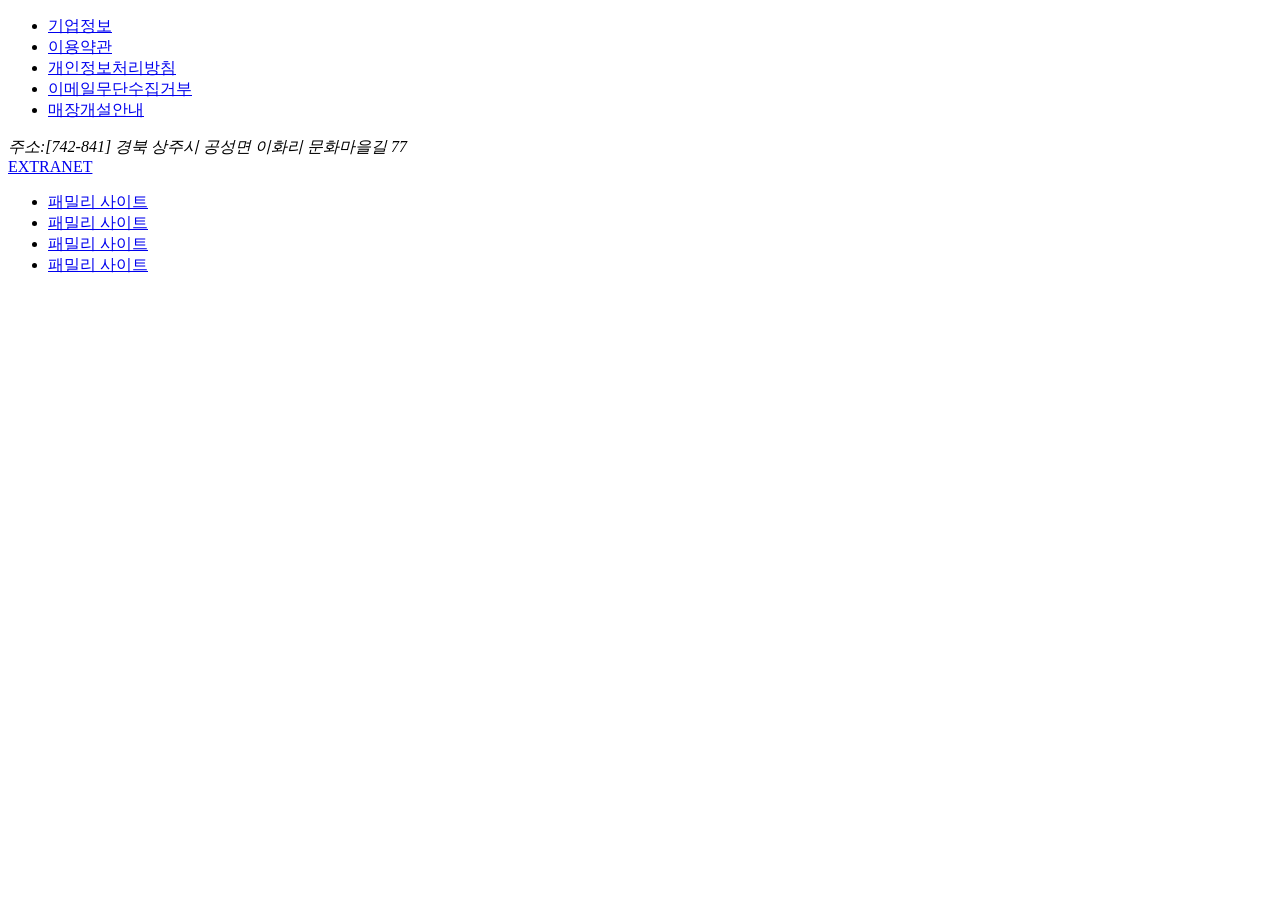
<file: footer.html>
<!DOCTYPE html>
<html lang="en">
<head>
    <meta charset="UTF-8">
    <meta http-equiv="X-UA-Compatible" content="IE=edge">
    <meta name="viewport" content="width=device-width, initial-scale=1.0">
    <title>Document</title>
</head>
<body>
    <footer>
        <div class="footer_in">
            <div class="addr">
                <div class="company">
                    <ul>
                        <li><a href="#">기업정보</a></li>
                        <li><a href="#">이용약관</a></li>
                        <li><a href="#">개인정보처리방침</a></li>
                        <li><a href="#">이메일무단수집거부</a></li>
                        <li><a href="#">매장개설안내</a></li>
                    </ul>
                </div>
                <address>
                    주소:[742-841] 경북 상주시 공성면 이화리 문화마을길 77
                </address>
            </div>
            <div class="family">
                <div class="fa_title">
                    <a href="#">EXTRANET</a>
                </div>
                <div class="fa_con">
                    <ul>
                        <li><a href="#">패밀리 사이트</a></li>
                        <li><a href="#">패밀리 사이트</a></li>
                        <li><a href="#">패밀리 사이트</a></li>
                        <li><a href="#">패밀리 사이트</a></li>
                    </ul>
                    <a href="#"><img src="img/select-icon2-wht-on.png" alt=""></a>
                </div>
            </div>
        </div>
    </footer>
</body>
</html>
</file>
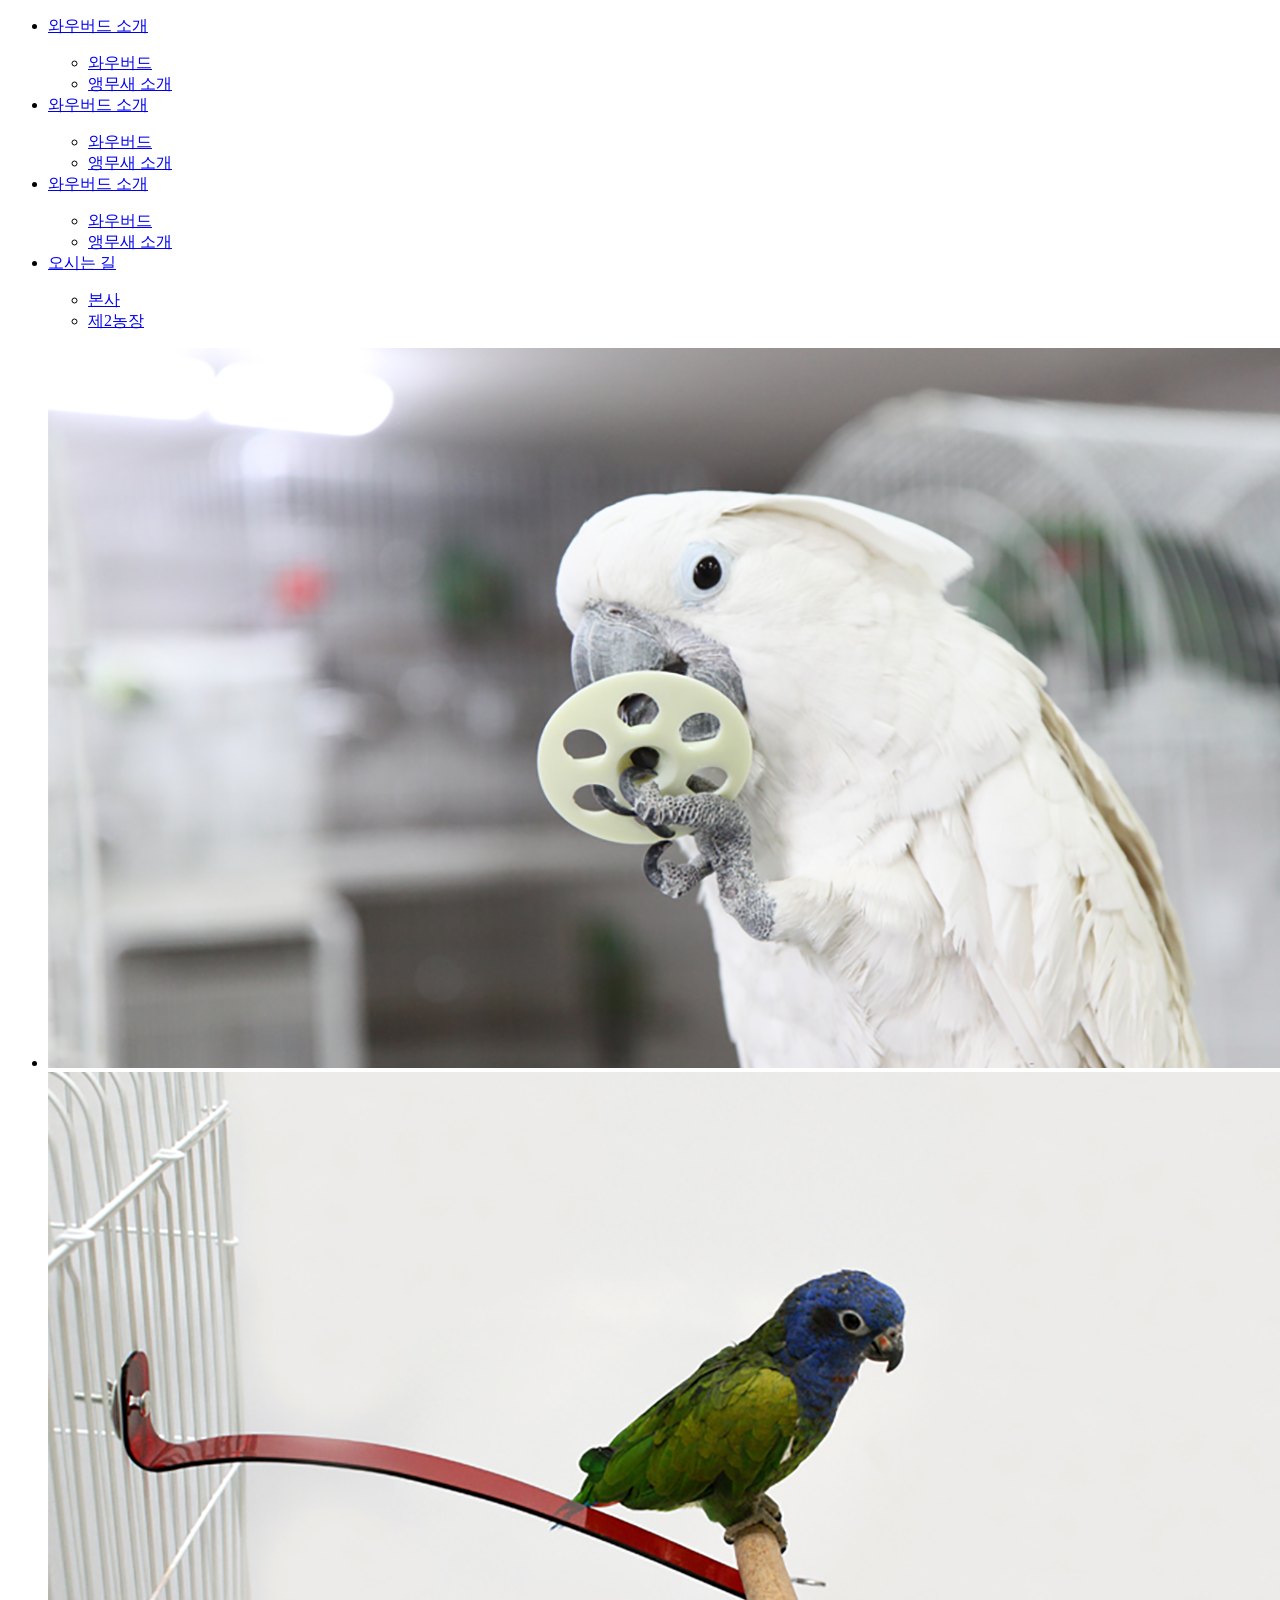
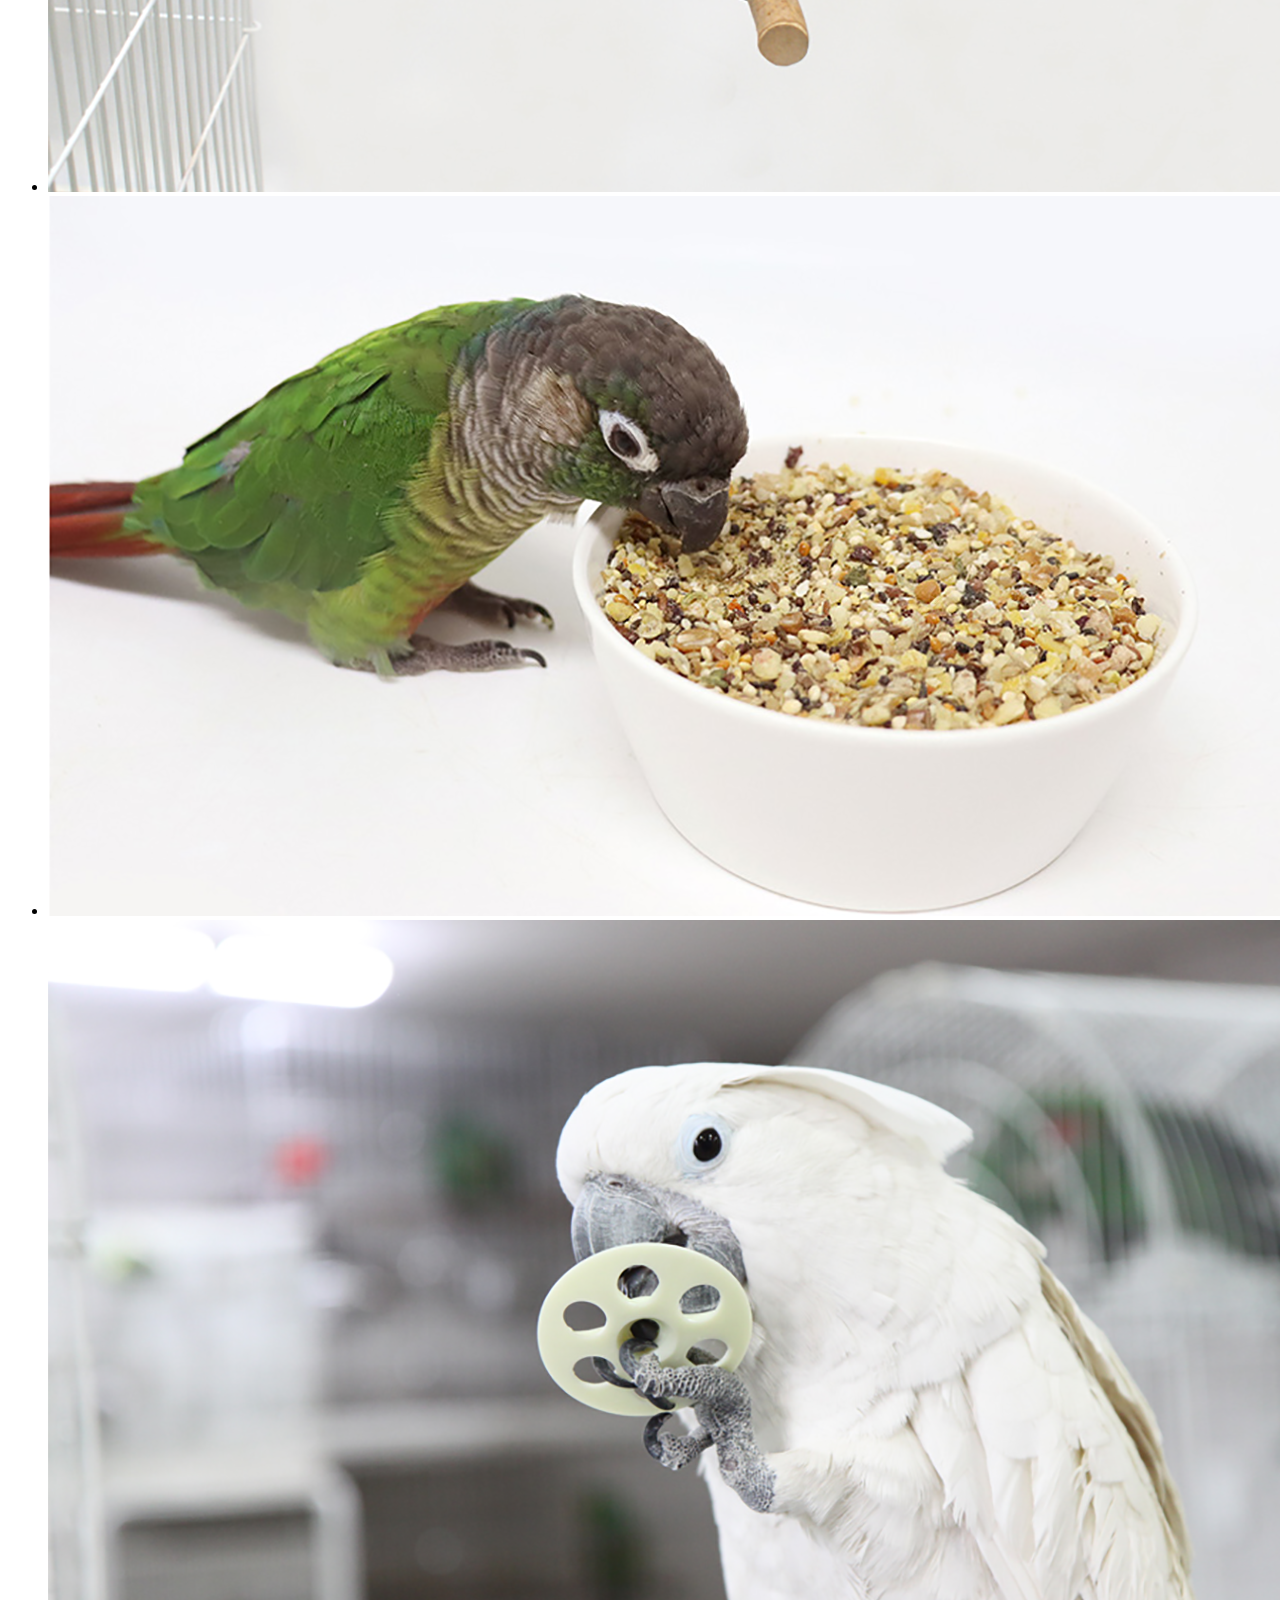
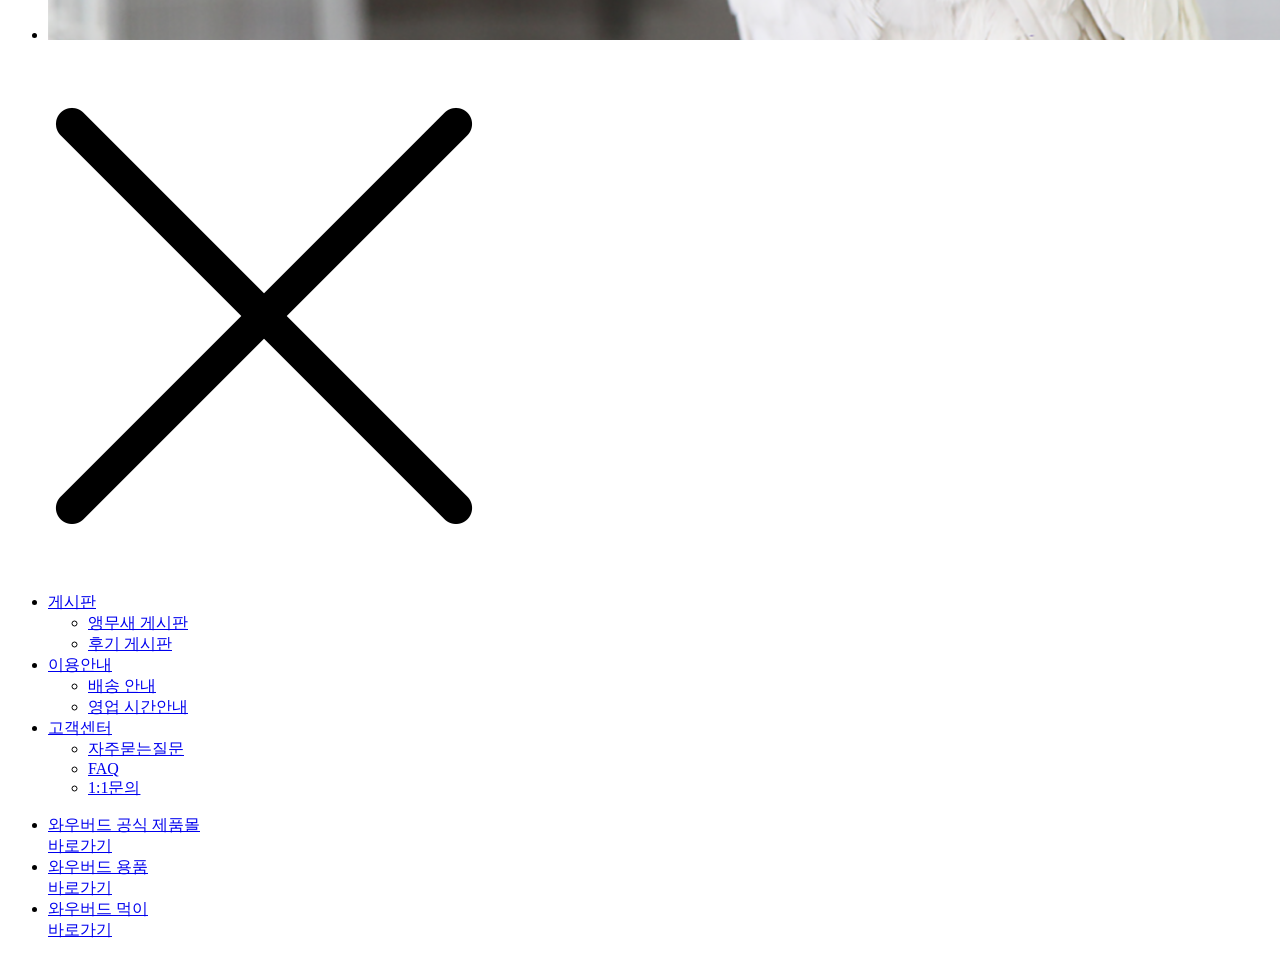
<file: site.html>
<!DOCTYPE html>
<html lang="en">
<head>
    <meta charset="UTF-8">
    <meta http-equiv="X-UA-Compatible" content="IE=edge">
    <meta name="viewport" content="width=device-width, initial-scale=1.0">
    <title>Document</title>
</head>
<body>
    <div class="site">
        <div class="site_menu">
            <nav>
                <ul>
                    <li><a href="#">와우버드 소개</a>
                        <!--라인-->
                        <p class="line line1"></p>
                        <!--서브메뉴-->
                    <ul class="sub">
                        <li><a href="#">와우버드</a></li>
                        <li><a href="#">앵무새 소개</a></li>
                    </ul>
                </li>
                <li><a href="#">와우버드 소개</a>
                    <!--라인-->
                    <p class="line line2"></p>
                    <!--서브메뉴-->
                <ul class="sub">
                    <li><a href="#">와우버드</a></li>
                    <li><a href="#">앵무새 소개</a></li>
                </ul>
            </li>
            <li><a href="#">와우버드 소개</a>
                <!--라인-->
                <p class="line line3"></p>
                <!--서브메뉴-->
            <ul class="sub">
                <li><a href="#">와우버드</a></li>
                <li><a href="#">앵무새 소개</a></li>
            </ul>
        </li>
        <li><a href="#">오시는 길</a>
            <!--라인-->
            <p class="line line4"></p>
            <!--서브메뉴-->
        <ul class="sub">
            <li><a href="#">본사</a></li>
            <li><a href="#">제2농장</a></li>
        </ul>
    </li>
   </ul>
            </nav>
            <div class="site_bg">
                <ul>
                    <li>
                        <img src="img/hot.png" alt="bg">
                    </li>
                    <li>
                        <img src="img/hot2.png" alt="bg">
                    </li>
                    <li>
                        <img src="img/hot3.png" alt="bg">
                    </li>
                    <li>
                        <img src="img/hot.png" alt="bg">
                    </li>
                </ul>
            </div>
        </div>
   
    <div class="site_map">
        <div class="site_close">
            <a href="#"><img src="img/4781838_cancel_close_delete_exit_logout_icon.png" alt="닫기"></a>
        </div>
        <div class="site_nav">
            <ul>
                <li><a href="#">게시판</a>
                <ul class="sub">
                    <li><a href="#">앵무새 게시판</a></li>
                    <li><a href="#">후기 게시판</a></li>
                </ul>
            </li>
            <li><a href="#">이용안내</a>
                <ul class="sub">
                    <li><a href="#">배송 안내</a></li>
                    <li><a href="#">영업 시간안내</a></li>
                </ul>
            </li>
            <li><a href="#">고객센터</a>
                <ul class="sub">
                    <li><a href="#">자주묻는질문</a></li>
                    <li><a href="#">FAQ</a></li>
                    <li><a href="#">1:1문의</a></li>
                </ul>
            </li>
            </ul>
        </div>
        <div class="site_banner">
            <ul>
                <li><a href="#">와우버드 공식 제품몰<br>바로가기</a></li>
                <li><a href="#">와우버드 용품<br>바로가기</a></li>
                <li><a href="#">와우버드 먹이<br>바로가기</a></li>
            </ul>
        </div>
    </div>
    </div>
</body>
</html>
</file>
